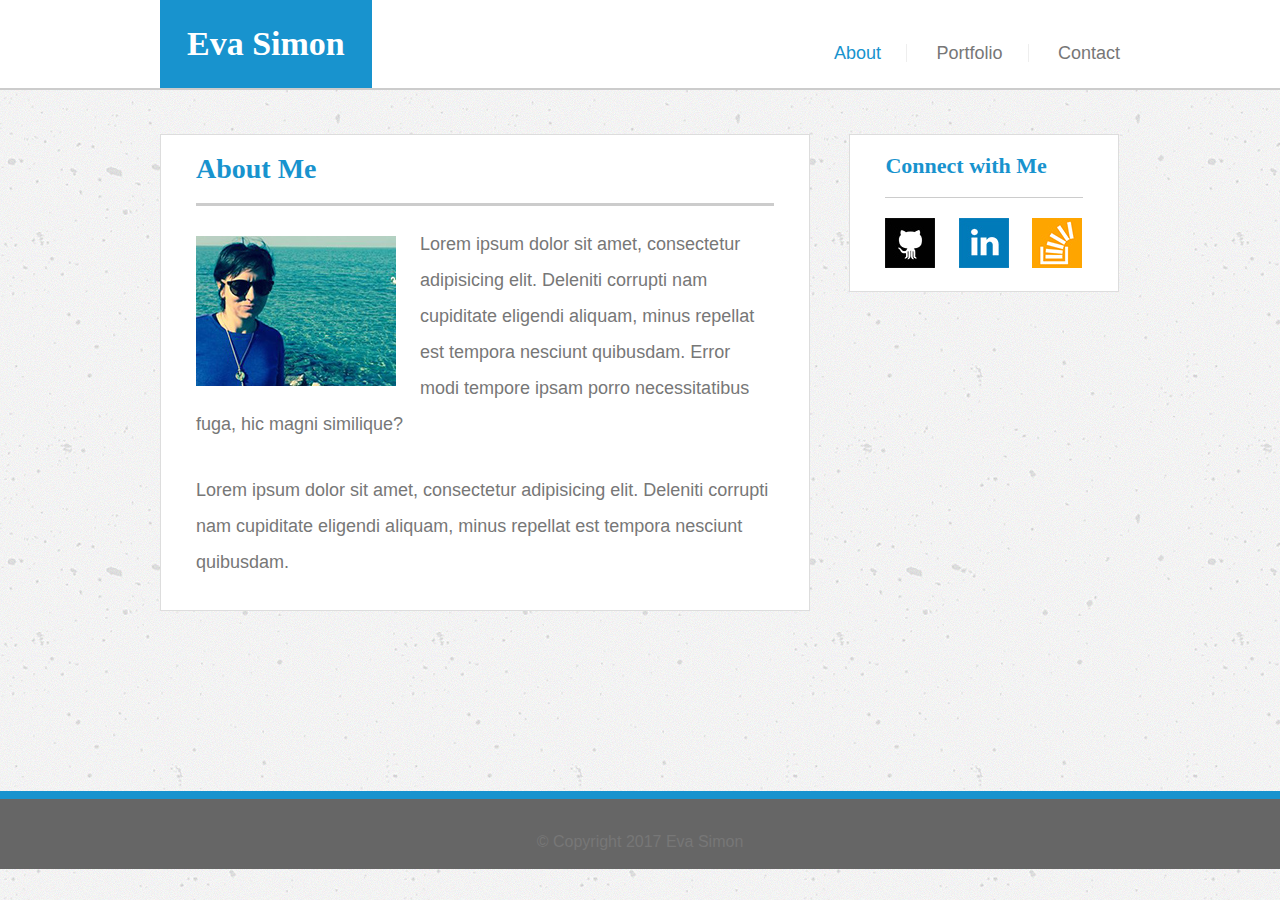
<file: index.html>
<!DOCTYPE html>
<html lang="en">
<head>
	<meta charset="UTF-8">
	<meta name="viewport" content="width=device-width, initial-scale=1.0">
	<title>Eva's Portfolio Page</title>
	<!-- Link to CSS files -->
	<link rel="stylesheet" href="assets/css/reset.css">
	<link rel="stylesheet" href="assets/css/style.css">

</head>
<body>

	<header>

		<div class="container">

			<h1><a href="index.html">Eva Simon</a></h1>
			<nav class="menu">
				<ul>
					<li><a class="selected" href="index.html">About</a></li>
					<li><a href="portfolio.html">Portfolio</a></li>
					<li><a href="contact.html">Contact</a></li>
				</ul>
			</nav>

		</div>

	</header>

	<div id="main-content" class="container">

		<section class="main">

			<h2>About Me</h2>
			<img id="profile-pic" src="assets/images/eva-profile.jpg" alt="This is a picture of Me">
			<p>Lorem ipsum dolor sit amet, consectetur adipisicing elit. Deleniti corrupti nam cupiditate eligendi aliquam, minus repellat est tempora nesciunt quibusdam. Error modi tempore ipsam porro necessitatibus fuga, hic magni similique?</p>
			<p>Lorem ipsum dolor sit amet, consectetur adipisicing elit. Deleniti corrupti nam cupiditate eligendi aliquam, minus repellat est tempora nesciunt quibusdam.</p>

		</section>

		<aside class="social">

			<h2>Connect with Me</h2>
			<ul>
				<li><a href="https://github.com/evasimon" target="_blank"><img src="assets/images/icons/github.jpg" alt="GitHub Icon"></a></li>
				<li><a href="https://www.linkedin.com/in/simoneva/" target="_blank"><img src="assets/images/icons/linkedin.jpg" alt="LinkedIn Icon"></a></li>
				<li><a href="https://stackoverflow.com/users/8556494/eva-simon" target="_blank"><img src="assets/images/icons/stackoverflow.jpg" alt="Stack Overflow Icon"></a></li>
			</ul>

		</aside>

	</div>

	<footer>
		<div class="container">
			<span>&copy; Copyright 2017 Eva Simon</span>
		</div>
	</footer>

</body>
</html>
</file>
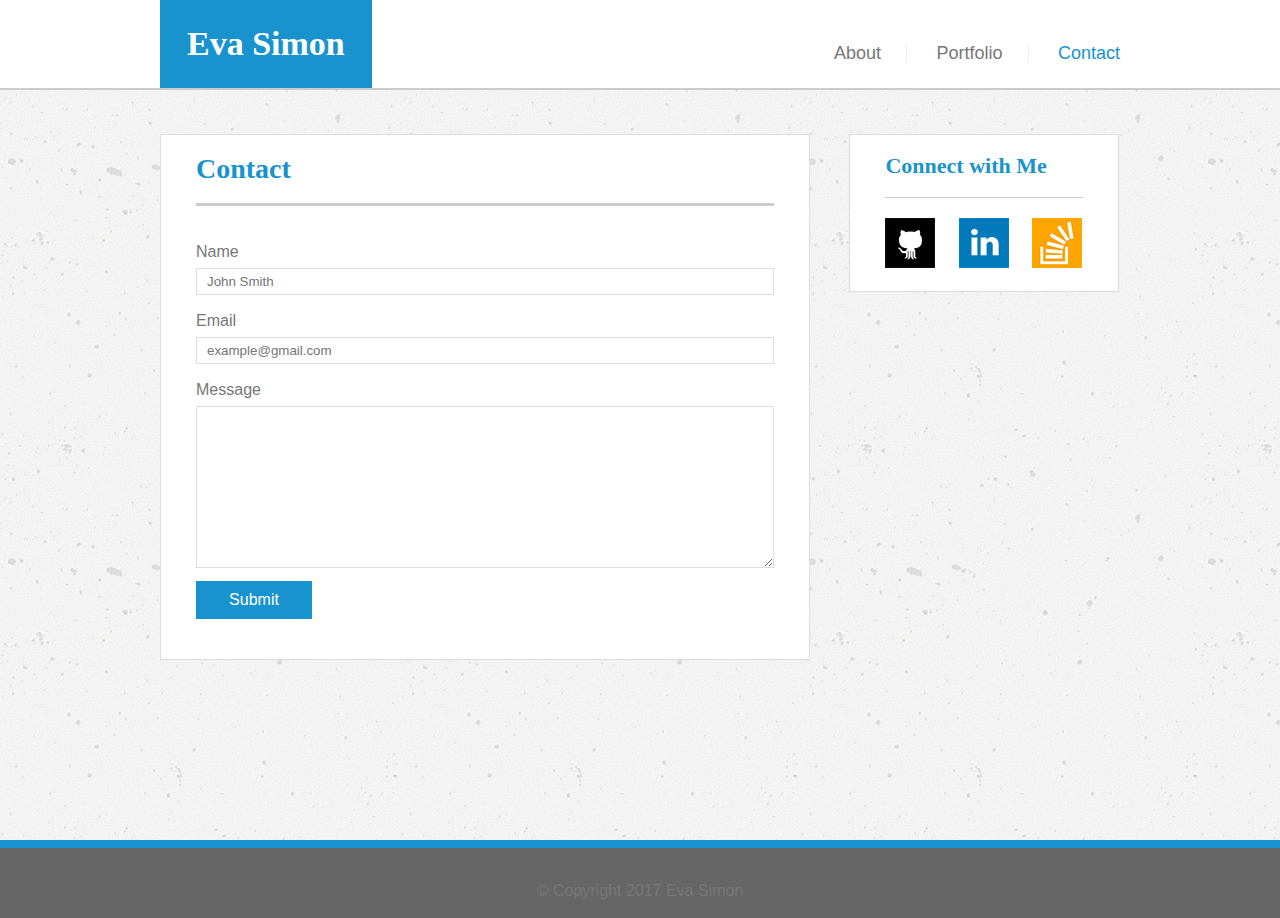
<file: contact.html>
<!DOCTYPE html>
<html lang="en">
<head>
	<meta charset="UTF-8">
	<meta name="viewport" content="width=device-width, initial-scale=1.0">
	<title>Eva's Portfolio Page</title>
	<!-- Link to CSS files -->
	<link rel="stylesheet" href="assets/css/reset.css">
	<link rel="stylesheet" href="assets/css/style.css">

</head>
<body>

	<header>

		<div class="container">

			<h1><a href="index.html">Eva Simon</a></h1>
			<nav class="menu">
				<ul>
					<li><a href="index.html" >About</a></li>
					<li><a href="portfolio.html">Portfolio</a></li>
					<li><a class="selected" href="contact.html">Contact</a></li>
				</ul>
			</nav>

		</div>

	</header>

	<div id="main-content" class="container">

		<section class="main">

			<h2>Contact</h2>
			
			<form>
				<label for="name">Name</label>
				<input type="text" id="name" name="name" placeholder="John Smith">

				<label for="email">Email</label>
				<input type="email" id="email" name="email" placeholder="example@gmail.com">

				<label for="message">Message</label>
				<textarea  id="message" rows="10" cols="50" name="message">
					
				</textarea>
				<br>
				<input type="submit" class="button" value="Submit">
			</form>

		</section>

		<aside class="social">

			<h2>Connect with Me</h2>
			<ul>
				<li><a href="https://github.com/evasimon" target="_blank"><img src="assets/images/icons/github.jpg" alt="GitHub Icon"></a></li>
				<li><a href="https://www.linkedin.com/in/simoneva/" target="_blank"><img src="assets/images/icons/linkedin.jpg" alt="LinkedIn Icon"></a></li>
				<li><a href="https://stackoverflow.com/users/8556494/eva-simon" target="_blank"><img src="assets/images/icons/stackoverflow.jpg" alt="Stack Overflow Icon"></a></li>
			</ul>

		</aside>

	</div>

	<footer>
		<div class="container">
			<span>&copy; Copyright 2017 Eva Simon</span>
		</div>
	</footer>

</body>
</html>
</file>
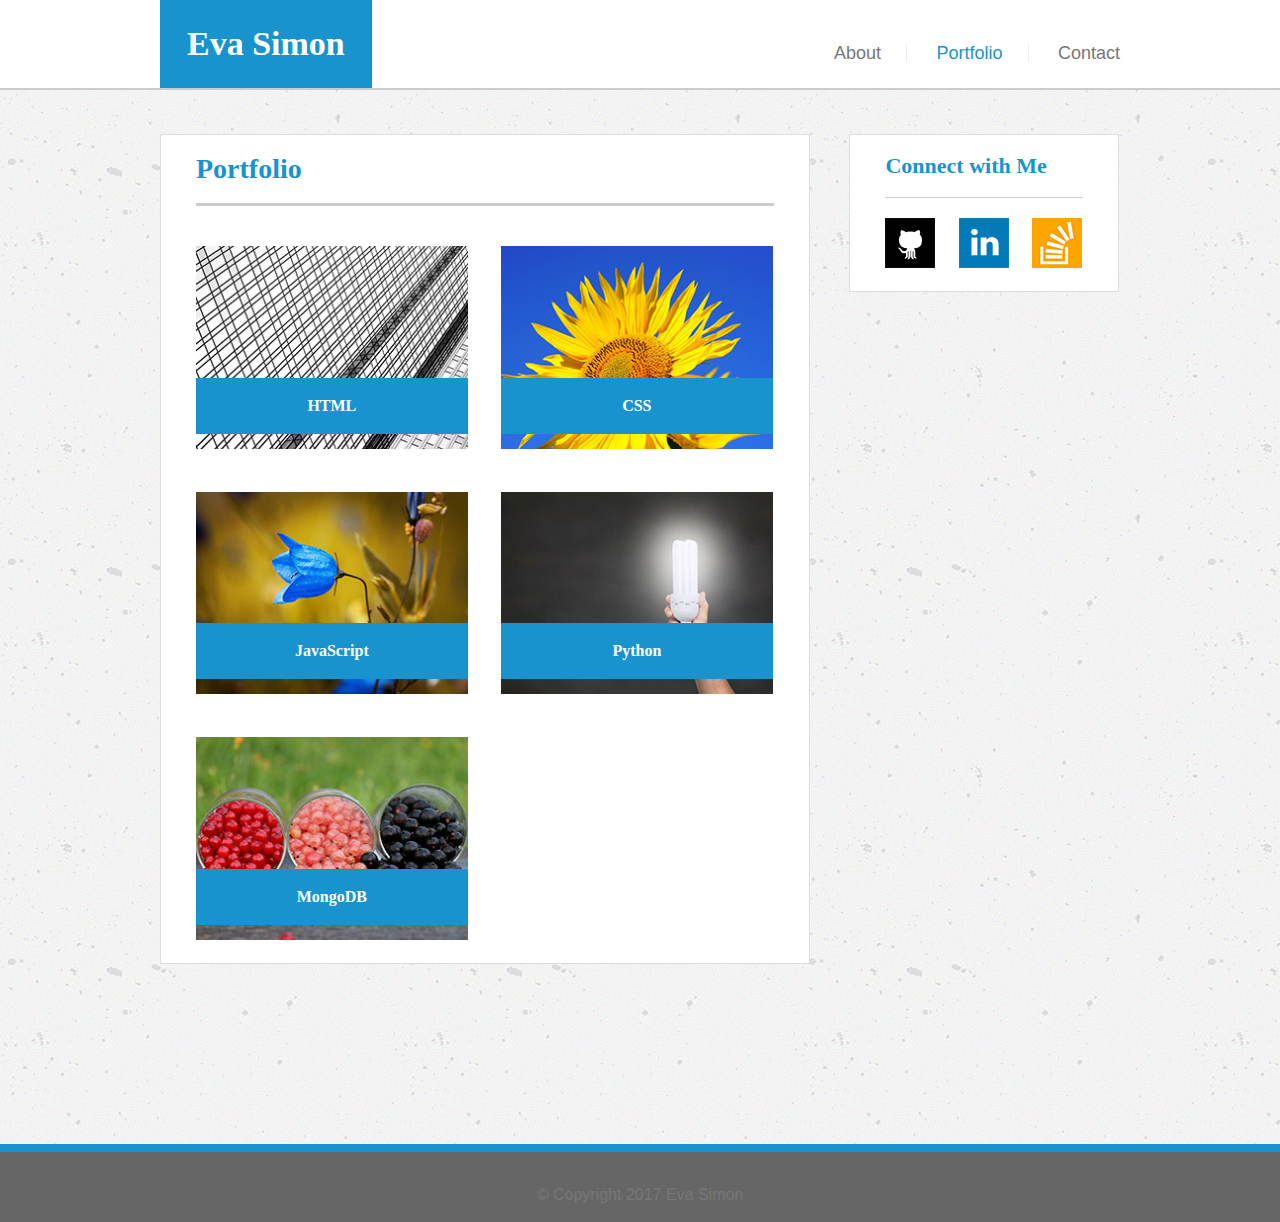
<file: portfolio.html>
<!DOCTYPE html>
<html lang="en">
<head>
	<meta charset="UTF-8">
	<meta name="viewport" content="width=device-width, initial-scale=1.0">
	<title>Eva's Portfolio Page</title>
	<!-- Link to CSS files -->
	<link rel="stylesheet" href="assets/css/reset.css">
	<link rel="stylesheet" href="assets/css/style.css">

</head>
<body>

	<header>

		<div class="container">

			<h1><a href="index.html">Eva Simon</a></h1>
			<nav class="menu">
				<ul>
					<li><a href="index.html">About</a></li>
					<li><a class="selected" href="portfolio.html">Portfolio</a></li>
					<li><a href="contact.html">Contact</a></li>
				</ul>
			</nav>

		</div>

	</header>

	<div id="main-content" class="container">

		<section class="main">

			<h2>Portfolio</h2>
			
			<article>
				<img src="assets/images/cat/html.jpg" alt="HTML">
				<div class="gallery">
					<h3>HTML</h3>
				</div>
			</article>
			<article>
				<img src="assets/images/cat/css.jpg" alt="CSS">
				<div class="gallery">
					<h3>CSS</h3>
				</div>
			</article>
			<article>
				<img src="assets/images/cat/javascript.jpg" alt="Javascript">
				<div class="gallery">
					<h3>JavaScript</h3>
				</div>
			</article>
			<article>
				<img src="assets/images/cat/python.jpg" alt="Python">
				<div class="gallery">
					<h3>Python</h3>
				</div>
			</article>
			<article>
				<img src="assets/images/cat/mongodb.jpg" alt="MangoDB">
				<div class="gallery">
					<h3>MongoDB</h3>
				</div>
			</article>
			

		</section>

		<aside class="social">

			<h2>Connect with Me</h2>
			<ul>
				<li><a href="https://github.com/evasimon" target="_blank"><img src="assets/images/icons/github.jpg" alt="GitHub Icon"></a></li>
				<li><a href="https://www.linkedin.com/in/simoneva/" target="_blank"><img src="assets/images/icons/linkedin.jpg" alt="LinkedIn Icon"></a></li>
				<li><a href="https://stackoverflow.com/users/8556494/eva-simon" target="_blank"><img src="assets/images/icons/stackoverflow.jpg" alt="Stack Overflow Icon"></a></li>
			</ul>

		</aside>

	</div>

	<footer>
		<div class="container">
			<span>&copy; Copyright 2017 Eva Simon</span>
		</div>
	</footer>

</body>
</html>
</file>
<file: assets/css/style.css>
* {
	box-sizing: border-box;
}

html,
body {
	font-family: 'Arial', 'Helvetica Neue', Helvetica, sans-serif;
	background-image: url("../images/concrete-texture.png");
	color: #777;
	position: relative;
	min-height: 100%;
}

h1, h2, h3 {
	font-family: 'Georgia', Times, 'Times New Roman', serif;
	font-weight: bold;
	padding: 20px 0;
}

h1 {
	background-color: #1893ce;
	font-size: 34px;
	padding: 27px;
	float: left;
}

h1 a {
	color: #fff;
}

h2 {
	color: #1893ce;
	font-size: 28px;
	border-bottom: 3px solid #ccc;
	margin-bottom: 20px;
}

.social h2 {
	font-size: 22px;
	border-bottom: 1px solid #ccc;

}

a {
	text-decoration: none;
	color: #777;
}

a:hover,
.button:hover {
	color: #003333;
}

.selected {
	color: #1893ce;
}

.container {
	width: 960px;
	margin: 0 auto;
}

#main-content {
	padding-bottom: 128px;
}

section {
	width: 650px;
	background-color: #fff;
	display: inline-block;
	padding: 0 35px;
	margin: 0 35px 130px 0;
	border: 1px solid #dddddd;
}

aside {
	width: 270px;
	background-color: #fff;
	padding: 0 35px;
	display: inline-block;
	vertical-align: top;
	border: 1px solid #dddddd;
}

.menu ul li {
	font-size: 18px;
	display: inline-block;
	padding: 0 25px;
	margin: 44px 0;
	border-right: 1px solid #eee;
}

.menu ul li:last-child,
.social ul li:last-child {
	padding-right: 0;
	margin-right: 0;
	border-right: none;
}

header {
	background-color: #fff;
	border-bottom: 2px solid #ccc;
	height: 90px;
	width: 100%;
	margin-bottom: 44px;
}

header nav {
	display: inline-block;
	float: right;
}

.clearfix::after {
	content: "";
	display: block;
	clear: both;
}

.main img {
	display: inline-block;
	margin: 10px 24px 10px 0;
	float: left;
}

p {
	line-height: 2em;
	font-size: 18px;
	margin-bottom: 30px;	
}

.social ul li{
	display: inline-block;
	margin: 0 19px 20px 0;
}

.social ul li img{
	display: inline-block;
}


/*  Portfolio Page Styles  */

article {
	display: inline-block;
	width: 47%;
	margin: 10px 0;
	position: relative;
}

article:nth-child(even) {
	margin-right: 5%;
}

article img {
	width: 100%;
}

.gallery {
	background-color: #1893ce;
	width: 100%;
	text-align: center;
	color: #fff;
	position: absolute;
	bottom: 25px;
	left: 0;
}


/*  Contact Page Styles  */

form {
	margin: 30px 0;
}

label {
	display: block;
	padding: 8px 0;
}

input,
textarea {
	color: #ddd;
	width: 100%;
	margin-bottom: 10px;
	border: 1px solid #ddd;
	padding: 5px 10px;
	resize: vertical;
}

.button {
	background-color: #1893ce;
	border: none;
	color: white;
	padding: 10px 32px;
	text-align: center;
	text-decoration: none;
	display: inline-block;
	font-size: 16px;
	width: 116px;
}

footer {
	background-color: #666;
	text-align: center;
	width: 100%;
	height: 50px;
	padding: 35px;
	border-top: 8px solid #1893ce;
	position: absolute;
	bottom: 0;
	left: 0;
}

/* CSS styles inside the @keyframes rules */

@keyframes example {
	from {background-color: #fff;}
	to {background-color: #eee;}
}

/* Binding animation to the element */

.social {
	background-color: #fff;
	animation-name: example;
	animation-duration: 5s;
}

/*  media queries  */

@media screen and (max-width: 980px) {

	.container {
		width: 90%;
	}

	.main {
		width: 56%;
		margin-right: 2%;
	}

	.social {
		width: 39%;
		float: right;
	}

	#profile-pic {
		float: none;
		width: 100%;
	}

	article {
		width: 100%;
		margin-right: 0;
	}

}

/*  `768px` is about the width of a tablet  */

@media screen and (max-width: 768px) {

	.main {
		width: 100%;
		margin-bottom: 30px;
	}

	#profile-pic {
		width: 50%;
		float: left;
	}

	.social {
		float: none;
		width: 100%;
	}

	article {
		width: 47%;
	}

}

/*`640px` is about the width of a phone in landscape
*/

/*Make the position of the header `static`
(the default positioning) when the screen is `640px` wide.*/
@media screen and (max-width: 640px) {
	
	header {
		height: 190px;
		text-align: center;
	}

	header .container {
		width: 100%;
	}

	h1 {
		width: 100%;
	}

	.menu {
		float: none;
	}

	#profile-pic {
		float: none;
		width: 100%;
	}

	article {
		width: 100%;
	}
}
</file>
